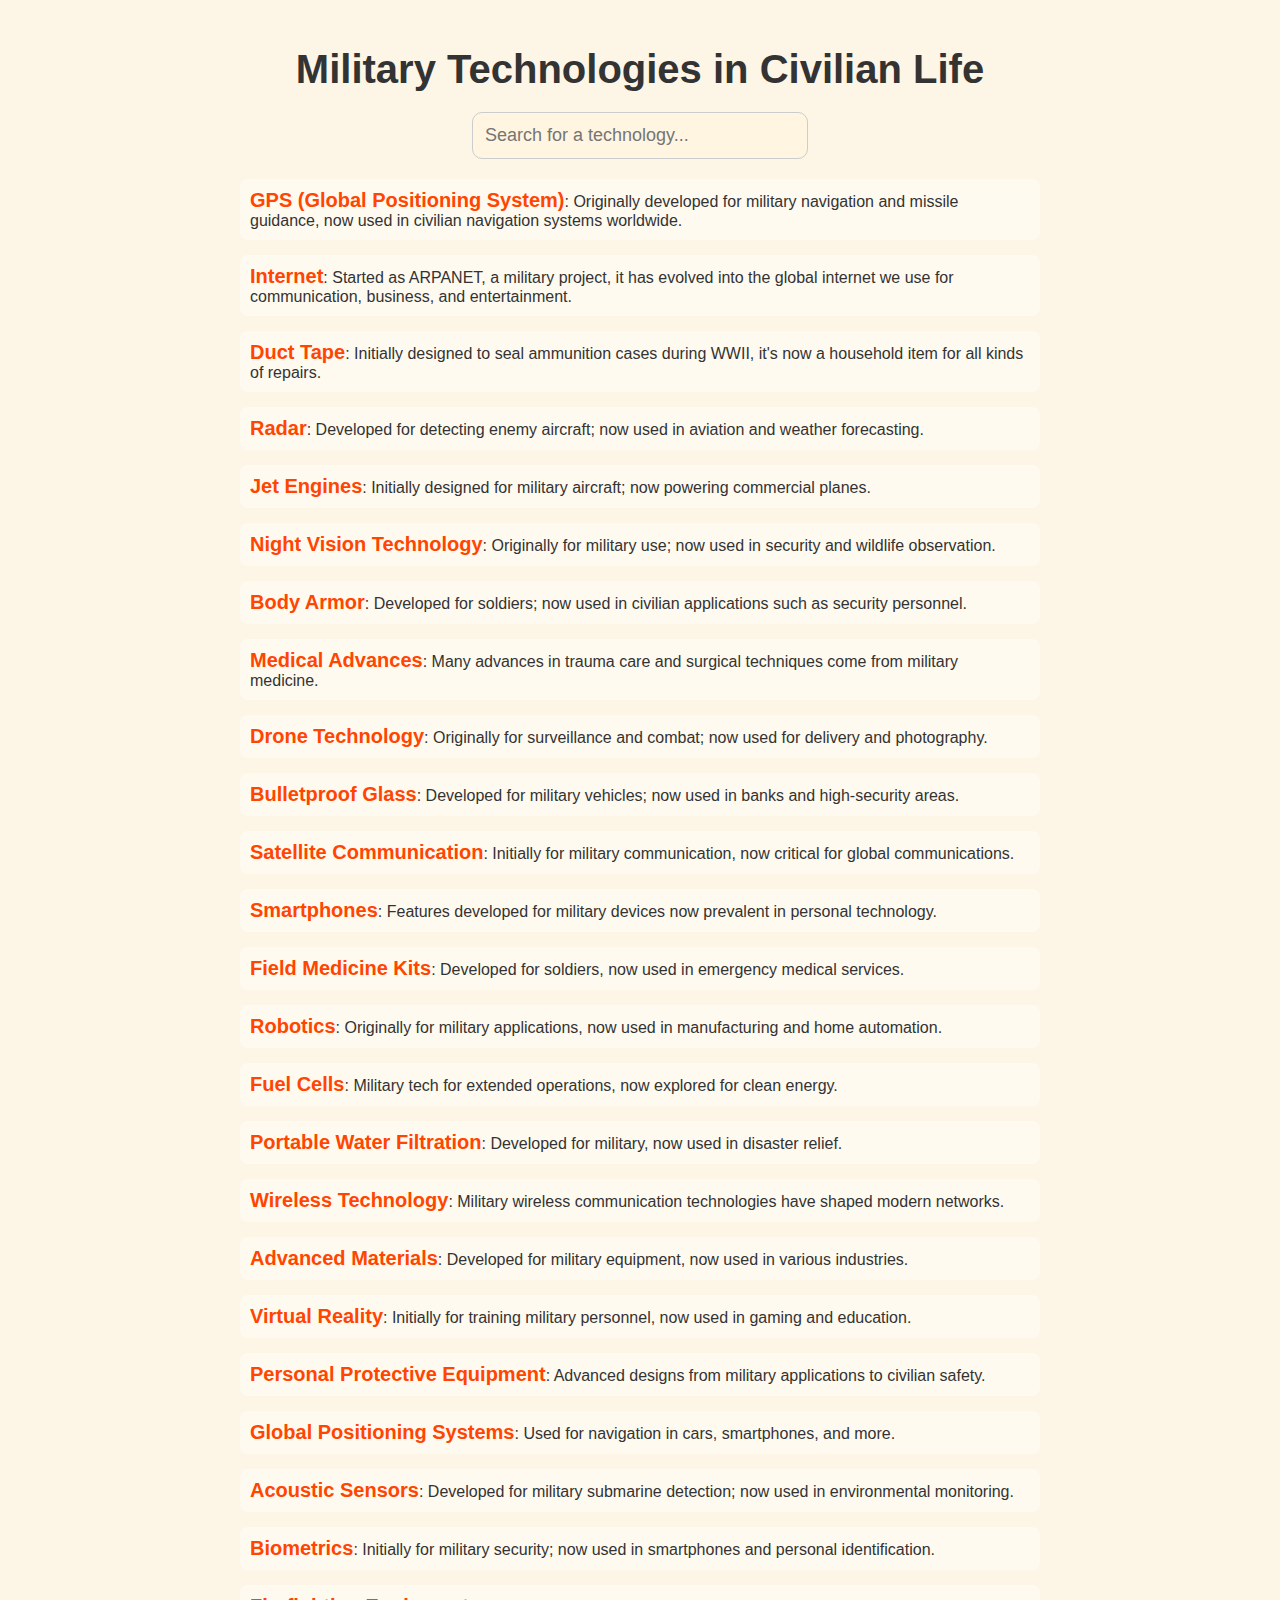
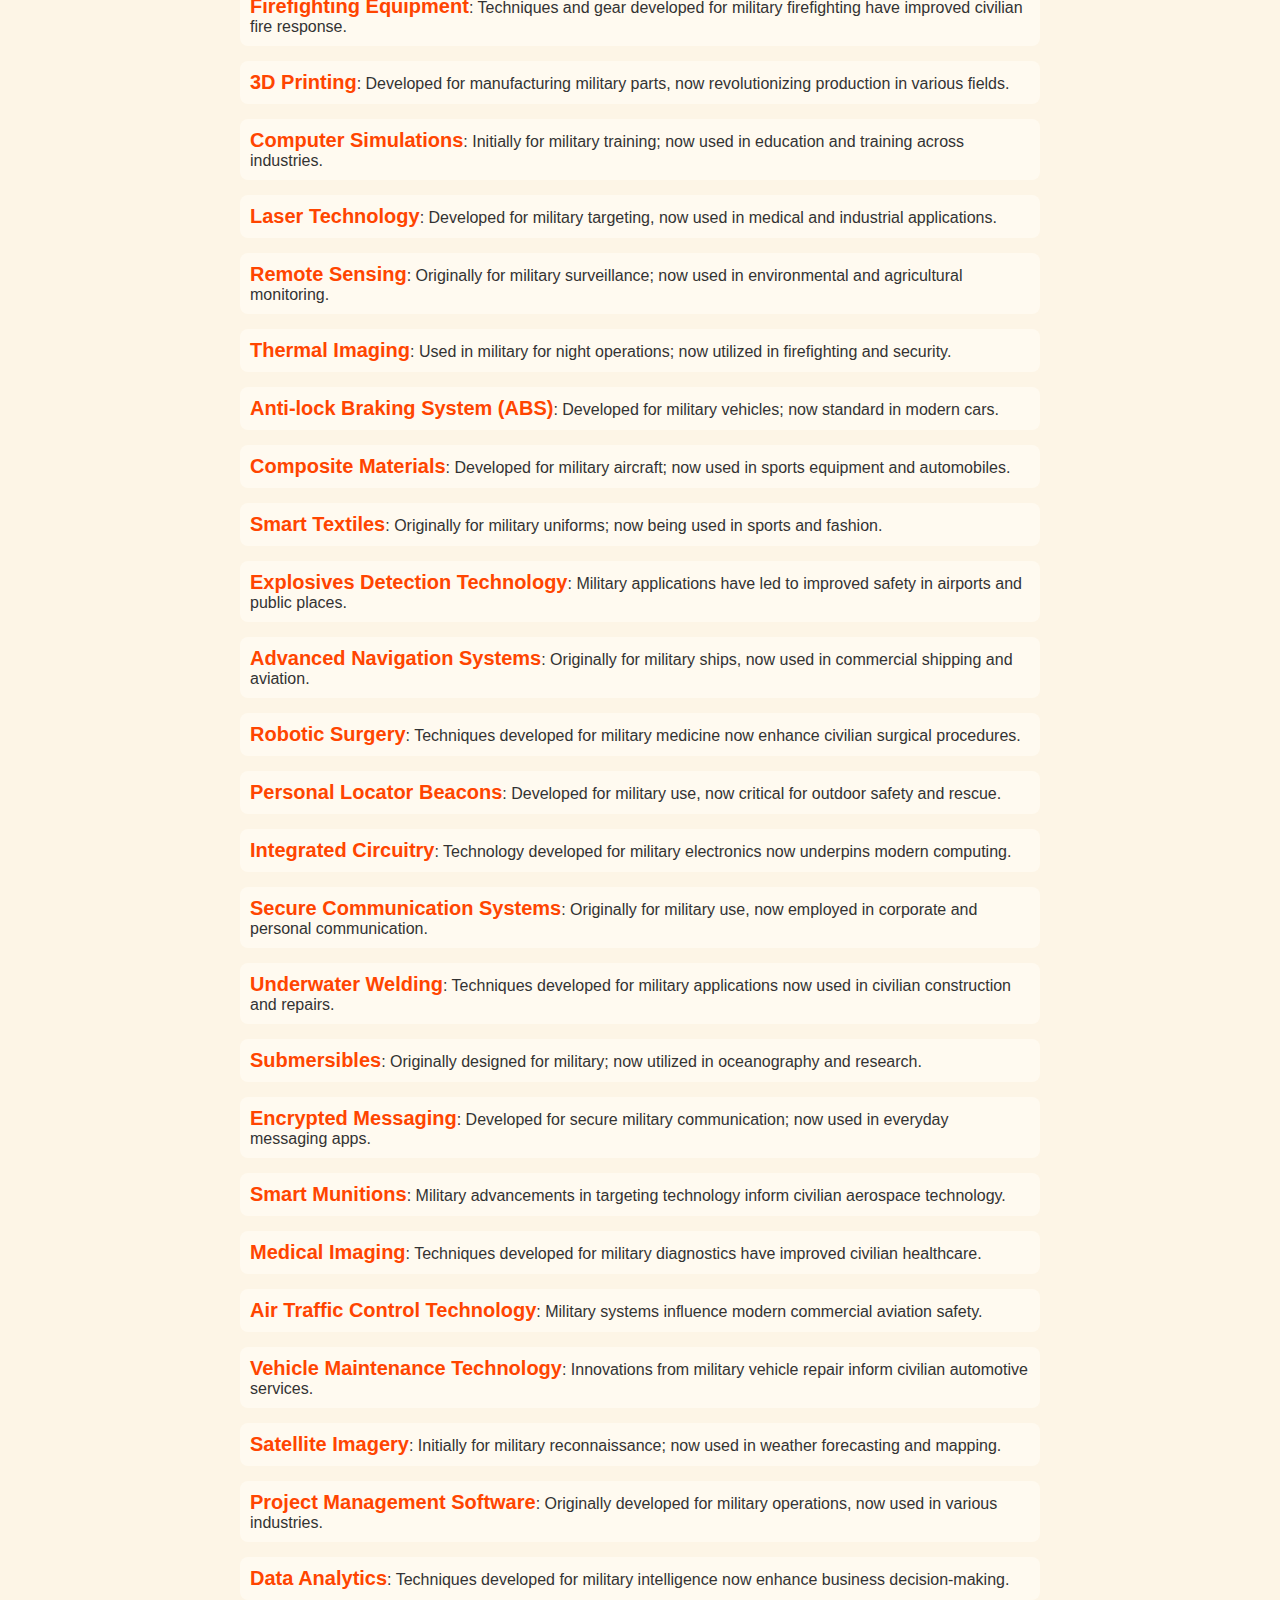
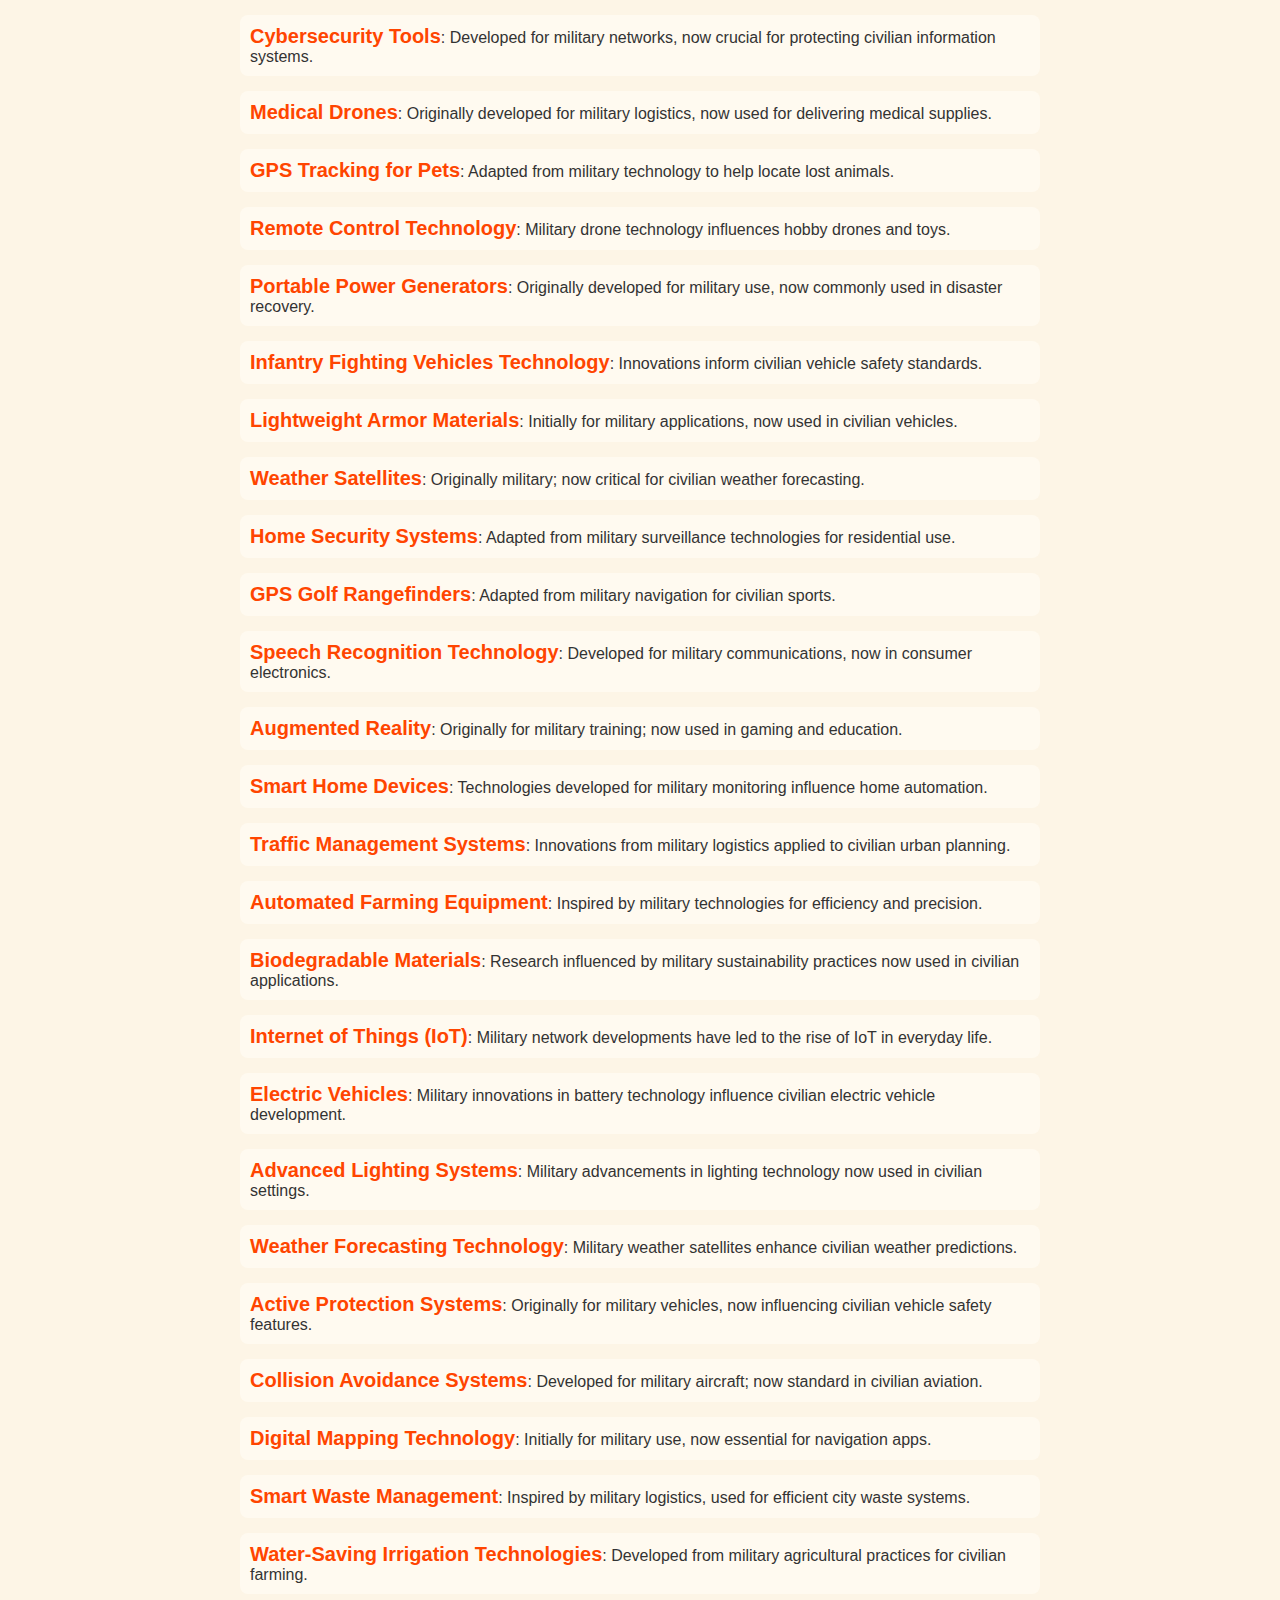
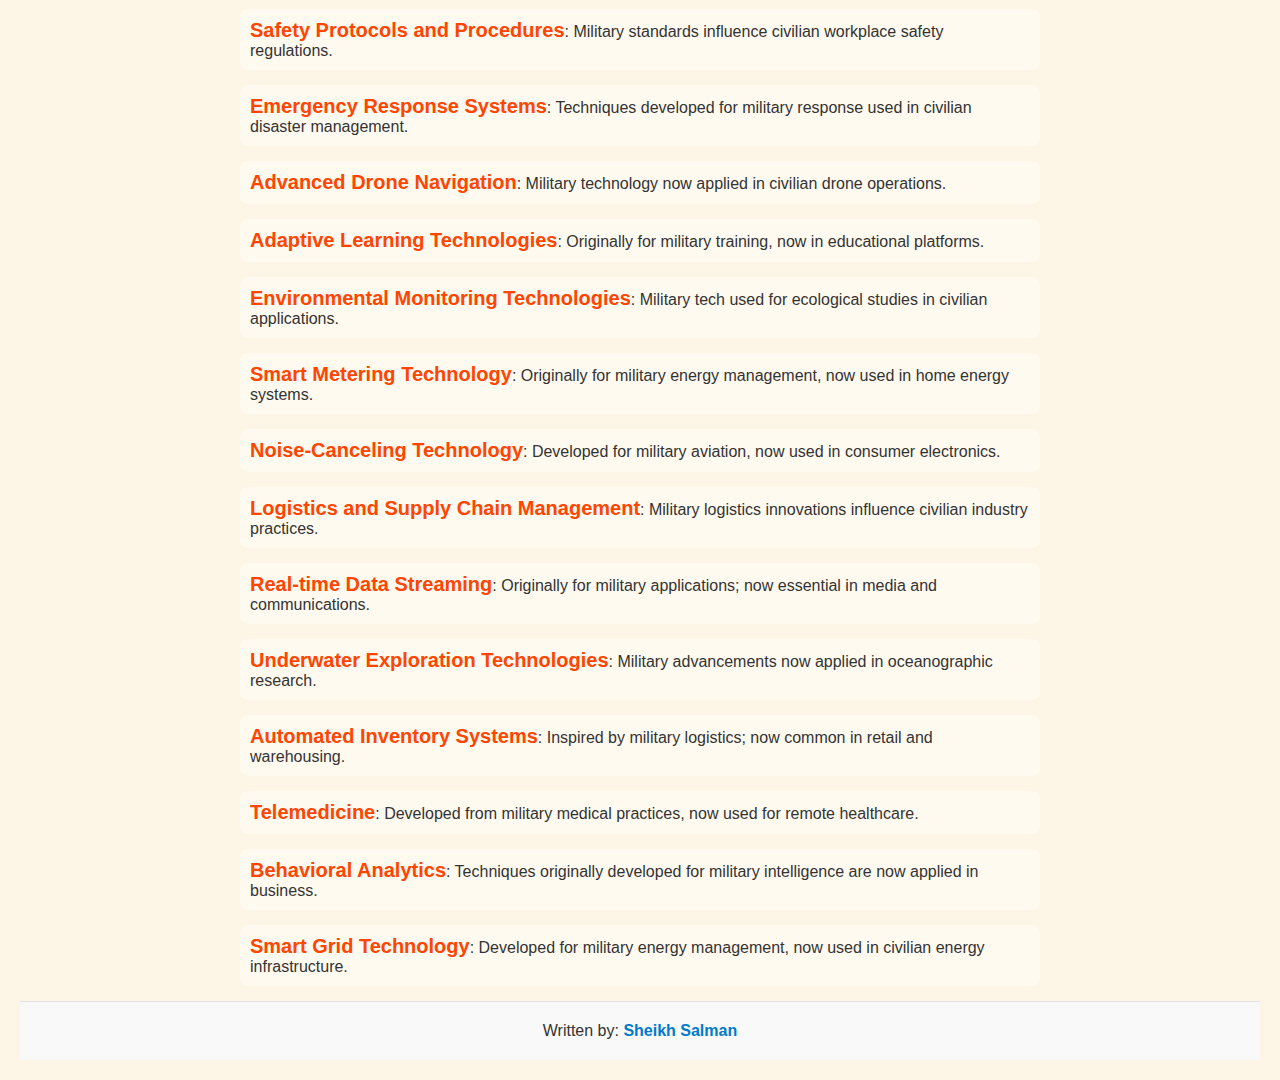
<file: index.html>
<!DOCTYPE html>
<html lang="en">
<head>
    <meta charset="UTF-8">
    <meta name="viewport" content="width=device-width, initial-scale=1.0">
    <title>Military Technologies Used in Civilian Life</title>
    <link rel="stylesheet" href="css.css">
</head>
<body>
    <h1>Military Technologies in Civilian Life</h1>
    
    <input type="text" id="searchBar" placeholder="Search for a technology...">
    
    <div id="techList">
        <div class="tech-item"><b>GPS (Global Positioning System)</b>: Originally developed for military navigation and missile guidance, now used in civilian navigation systems worldwide.</div>
<div class="tech-item"><b>Internet</b>: Started as ARPANET, a military project, it has evolved into the global internet we use for communication, business, and entertainment.</div>
<div class="tech-item"><b>Duct Tape</b>: Initially designed to seal ammunition cases during WWII, it's now a household item for all kinds of repairs.</div>
<div class="tech-item"><b>Radar</b>: Developed for detecting enemy aircraft; now used in aviation and weather forecasting.</div>
<div class="tech-item"><b>Jet Engines</b>: Initially designed for military aircraft; now powering commercial planes.</div>
<div class="tech-item"><b>Night Vision Technology</b>: Originally for military use; now used in security and wildlife observation.</div>
<div class="tech-item"><b>Body Armor</b>: Developed for soldiers; now used in civilian applications such as security personnel.</div>
<div class="tech-item"><b>Medical Advances</b>: Many advances in trauma care and surgical techniques come from military medicine.</div>
<div class="tech-item"><b>Drone Technology</b>: Originally for surveillance and combat; now used for delivery and photography.</div>
<div class="tech-item"><b>Bulletproof Glass</b>: Developed for military vehicles; now used in banks and high-security areas.</div>
<div class="tech-item"><b>Satellite Communication</b>: Initially for military communication, now critical for global communications.</div>
<div class="tech-item"><b>Smartphones</b>: Features developed for military devices now prevalent in personal technology.</div>
<div class="tech-item"><b>Field Medicine Kits</b>: Developed for soldiers, now used in emergency medical services.</div>
<div class="tech-item"><b>Robotics</b>: Originally for military applications, now used in manufacturing and home automation.</div>
<div class="tech-item"><b>Fuel Cells</b>: Military tech for extended operations, now explored for clean energy.</div>
<div class="tech-item"><b>Portable Water Filtration</b>: Developed for military, now used in disaster relief.</div>
<div class="tech-item"><b>Wireless Technology</b>: Military wireless communication technologies have shaped modern networks.</div>
<div class="tech-item"><b>Advanced Materials</b>: Developed for military equipment, now used in various industries.</div>
<div class="tech-item"><b>Virtual Reality</b>: Initially for training military personnel, now used in gaming and education.</div>
<div class="tech-item"><b>Personal Protective Equipment</b>: Advanced designs from military applications to civilian safety.</div>
<div class="tech-item"><b>Global Positioning Systems</b>: Used for navigation in cars, smartphones, and more.</div>
<div class="tech-item"><b>Acoustic Sensors</b>: Developed for military submarine detection; now used in environmental monitoring.</div>
<div class="tech-item"><b>Biometrics</b>: Initially for military security; now used in smartphones and personal identification.</div>
<div class="tech-item"><b>Firefighting Equipment</b>: Techniques and gear developed for military firefighting have improved civilian fire response.</div>
<div class="tech-item"><b>3D Printing</b>: Developed for manufacturing military parts, now revolutionizing production in various fields.</div>
<div class="tech-item"><b>Computer Simulations</b>: Initially for military training; now used in education and training across industries.</div>
<div class="tech-item"><b>Laser Technology</b>: Developed for military targeting, now used in medical and industrial applications.</div>
<div class="tech-item"><b>Remote Sensing</b>: Originally for military surveillance; now used in environmental and agricultural monitoring.</div>
<div class="tech-item"><b>Thermal Imaging</b>: Used in military for night operations; now utilized in firefighting and security.</div>
<div class="tech-item"><b>Anti-lock Braking System (ABS)</b>: Developed for military vehicles; now standard in modern cars.</div>
<div class="tech-item"><b>Composite Materials</b>: Developed for military aircraft; now used in sports equipment and automobiles.</div>
<div class="tech-item"><b>Smart Textiles</b>: Originally for military uniforms; now being used in sports and fashion.</div>
<div class="tech-item"><b>Explosives Detection Technology</b>: Military applications have led to improved safety in airports and public places.</div>
<div class="tech-item"><b>Advanced Navigation Systems</b>: Originally for military ships, now used in commercial shipping and aviation.</div>
<div class="tech-item"><b>Robotic Surgery</b>: Techniques developed for military medicine now enhance civilian surgical procedures.</div>
<div class="tech-item"><b>Personal Locator Beacons</b>: Developed for military use, now critical for outdoor safety and rescue.</div>
<div class="tech-item"><b>Integrated Circuitry</b>: Technology developed for military electronics now underpins modern computing.</div>
<div class="tech-item"><b>Secure Communication Systems</b>: Originally for military use, now employed in corporate and personal communication.</div>
<div class="tech-item"><b>Underwater Welding</b>: Techniques developed for military applications now used in civilian construction and repairs.</div>
<div class="tech-item"><b>Submersibles</b>: Originally designed for military; now utilized in oceanography and research.</div>
<div class="tech-item"><b>Encrypted Messaging</b>: Developed for secure military communication; now used in everyday messaging apps.</div>
<div class="tech-item"><b>Smart Munitions</b>: Military advancements in targeting technology inform civilian aerospace technology.</div>
<div class="tech-item"><b>Medical Imaging</b>: Techniques developed for military diagnostics have improved civilian healthcare.</div>
<div class="tech-item"><b>Air Traffic Control Technology</b>: Military systems influence modern commercial aviation safety.</div>
<div class="tech-item"><b>Vehicle Maintenance Technology</b>: Innovations from military vehicle repair inform civilian automotive services.</div>
<div class="tech-item"><b>Satellite Imagery</b>: Initially for military reconnaissance; now used in weather forecasting and mapping.</div>
<div class="tech-item"><b>Project Management Software</b>: Originally developed for military operations, now used in various industries.</div>
<div class="tech-item"><b>Data Analytics</b>: Techniques developed for military intelligence now enhance business decision-making.</div>
<div class="tech-item"><b>Cybersecurity Tools</b>: Developed for military networks, now crucial for protecting civilian information systems.</div>
<div class="tech-item"><b>Medical Drones</b>: Originally developed for military logistics, now used for delivering medical supplies.</div>
<div class="tech-item"><b>GPS Tracking for Pets</b>: Adapted from military technology to help locate lost animals.</div>
<div class="tech-item"><b>Remote Control Technology</b>: Military drone technology influences hobby drones and toys.</div>
<div class="tech-item"><b>Portable Power Generators</b>: Originally developed for military use, now commonly used in disaster recovery.</div>
<div class="tech-item"><b>Infantry Fighting Vehicles Technology</b>: Innovations inform civilian vehicle safety standards.</div>
<div class="tech-item"><b>Lightweight Armor Materials</b>: Initially for military applications, now used in civilian vehicles.</div>
<div class="tech-item"><b>Weather Satellites</b>: Originally military; now critical for civilian weather forecasting.</div>
<div class="tech-item"><b>Home Security Systems</b>: Adapted from military surveillance technologies for residential use.</div>
<div class="tech-item"><b>GPS Golf Rangefinders</b>: Adapted from military navigation for civilian sports.</div>
<div class="tech-item"><b>Speech Recognition Technology</b>: Developed for military communications, now in consumer electronics.</div>
<div class="tech-item"><b>Augmented Reality</b>: Originally for military training; now used in gaming and education.</div>
<div class="tech-item"><b>Smart Home Devices</b>: Technologies developed for military monitoring influence home automation.</div>
<div class="tech-item"><b>Traffic Management Systems</b>: Innovations from military logistics applied to civilian urban planning.</div>
<div class="tech-item"><b>Automated Farming Equipment</b>: Inspired by military technologies for efficiency and precision.</div>
<div class="tech-item"><b>Biodegradable Materials</b>: Research influenced by military sustainability practices now used in civilian applications.</div>
<div class="tech-item"><b>Internet of Things (IoT)</b>: Military network developments have led to the rise of IoT in everyday life.</div>
<div class="tech-item"><b>Electric Vehicles</b>: Military innovations in battery technology influence civilian electric vehicle development.</div>
<div class="tech-item"><b>Advanced Lighting Systems</b>: Military advancements in lighting technology now used in civilian settings.</div>
<div class="tech-item"><b>Weather Forecasting Technology</b>: Military weather satellites enhance civilian weather predictions.</div>
<div class="tech-item"><b>Active Protection Systems</b>: Originally for military vehicles, now influencing civilian vehicle safety features.</div>
<div class="tech-item"><b>Collision Avoidance Systems</b>: Developed for military aircraft; now standard in civilian aviation.</div>
<div class="tech-item"><b>Digital Mapping Technology</b>: Initially for military use, now essential for navigation apps.</div>
<div class="tech-item"><b>Smart Waste Management</b>: Inspired by military logistics, used for efficient city waste systems.</div>
<div class="tech-item"><b>Water-Saving Irrigation Technologies</b>: Developed from military agricultural practices for civilian farming.</div>
<div class="tech-item"><b>Safety Protocols and Procedures</b>: Military standards influence civilian workplace safety regulations.</div>
<div class="tech-item"><b>Emergency Response Systems</b>: Techniques developed for military response used in civilian disaster management.</div>
<div class="tech-item"><b>Advanced Drone Navigation</b>: Military technology now applied in civilian drone operations.</div>
<div class="tech-item"><b>Adaptive Learning Technologies</b>: Originally for military training, now in educational platforms.</div>
<div class="tech-item"><b>Environmental Monitoring Technologies</b>: Military tech used for ecological studies in civilian applications.</div>
<div class="tech-item"><b>Smart Metering Technology</b>: Originally for military energy management, now used in home energy systems.</div>
<div class="tech-item"><b>Noise-Canceling Technology</b>: Developed for military aviation, now used in consumer electronics.</div>
<div class="tech-item"><b>Logistics and Supply Chain Management</b>: Military logistics innovations influence civilian industry practices.</div>
<div class="tech-item"><b>Real-time Data Streaming</b>: Originally for military applications; now essential in media and communications.</div>
<div class="tech-item"><b>Underwater Exploration Technologies</b>: Military advancements now applied in oceanographic research.</div>
<div class="tech-item"><b>Automated Inventory Systems</b>: Inspired by military logistics; now common in retail and warehousing.</div>
<div class="tech-item"><b>Telemedicine</b>: Developed from military medical practices, now used for remote healthcare.</div>
<div class="tech-item"><b>Behavioral Analytics</b>: Techniques originally developed for military intelligence are now applied in business.</div>
<div class="tech-item"><b>Smart Grid Technology</b>: Developed for military energy management, now used in civilian energy infrastructure.</div>

    </div>
    <footer>
        <div class="author-info">
          <p>Written by: <strong>Sheikh Salman</strong></p>
        </div>
      </footer>
    
    <script src="js.js"></script>
</body>
</html>
</file>
<file: css.css>
/* General Styles */
body {
    font-family: 'Arial', sans-serif;
    padding: 20px;
    background-color: #fdf5e6; /* Light cream background */
    color: #333;
    margin: 0;
}

h1 {
    text-align: center;
    color: #333; /* Main heading color */
    font-size: 2.5em;
    margin-bottom: 20px;
}

#searchBar {
    width: 25%; /* Set the width to 25% of the page */
    padding: 12px;
    margin: 20px auto; /* Center it horizontally */
    border-radius: 10px;
    border: 1px solid #ccc;
    font-size: 18px;
    background-color: #fff5e1; /* Lighter cream input */
    color: #333;
    display: block; /* Ensures it behaves as a block element */
}

#searchBar:focus {
    border-color: #ffa07a;
    outline: none;
}

#techList {
    max-width: 800px; /* Maximum width for the tech list */
    margin: 0 auto; /* Centering the tech list */
}

.tech-item {
    margin-bottom: 15px;
    padding: 10px;
    border-radius: 8px;
    background-color: #fffaf0; /* Even lighter cream for each item */
    transition: transform 0.3s ease-in-out;
}

.tech-item:hover {
    transform: scale(1.02); /* Slight zoom effect on hover */
    background-color: #ffe4c4; /* Hover effect */
}

.tech-item b {
    font-size: 20px;
    color: #ff4500; /* Attractive heading color */
}

.hidden {
    display: none;
}

/* Media Queries for Responsive Design */
@media (max-width: 768px) {
    h1 {
        font-size: 2em;
    }

    #searchBar {
        font-size: 16px;
    }

    .tech-item b {
        font-size: 18px;
    }

    .tech-item {
        padding: 8px;
    }
}

@media (max-width: 480px) {
    h1 {
        font-size: 1.5em;
    }

    #searchBar {
        font-size: 14px;
    }

    .tech-item b {
        font-size: 16px;
    }

    .tech-item {
        padding: 6px;
    }
}
/* Author section in the footer */
.author-info {
    background-color: #f9f9f9;     /* Light background for contrast */
    padding: 20px 0;               /* Padding around the text */
    text-align: center;            /* Center align the text */
    border-top: 1px solid #e0e0e0; /* Soft top border for separation */
}

.author-info p {
    font-family: Arial, sans-serif;  /* Clean and readable font */
    font-size: 16px;                 /* Adequate font size for readability */
    color: #333;                     /* Dark color for contrast */
    margin: 0;
}

.author-info strong {
    color: #007acc;                  /* Highlight the author's name in a nice blue */
}

@media (max-width: 600px) {
    .author-info p {
        font-size: 14px;             /* Smaller text size on mobile */
    }
}
</file>
